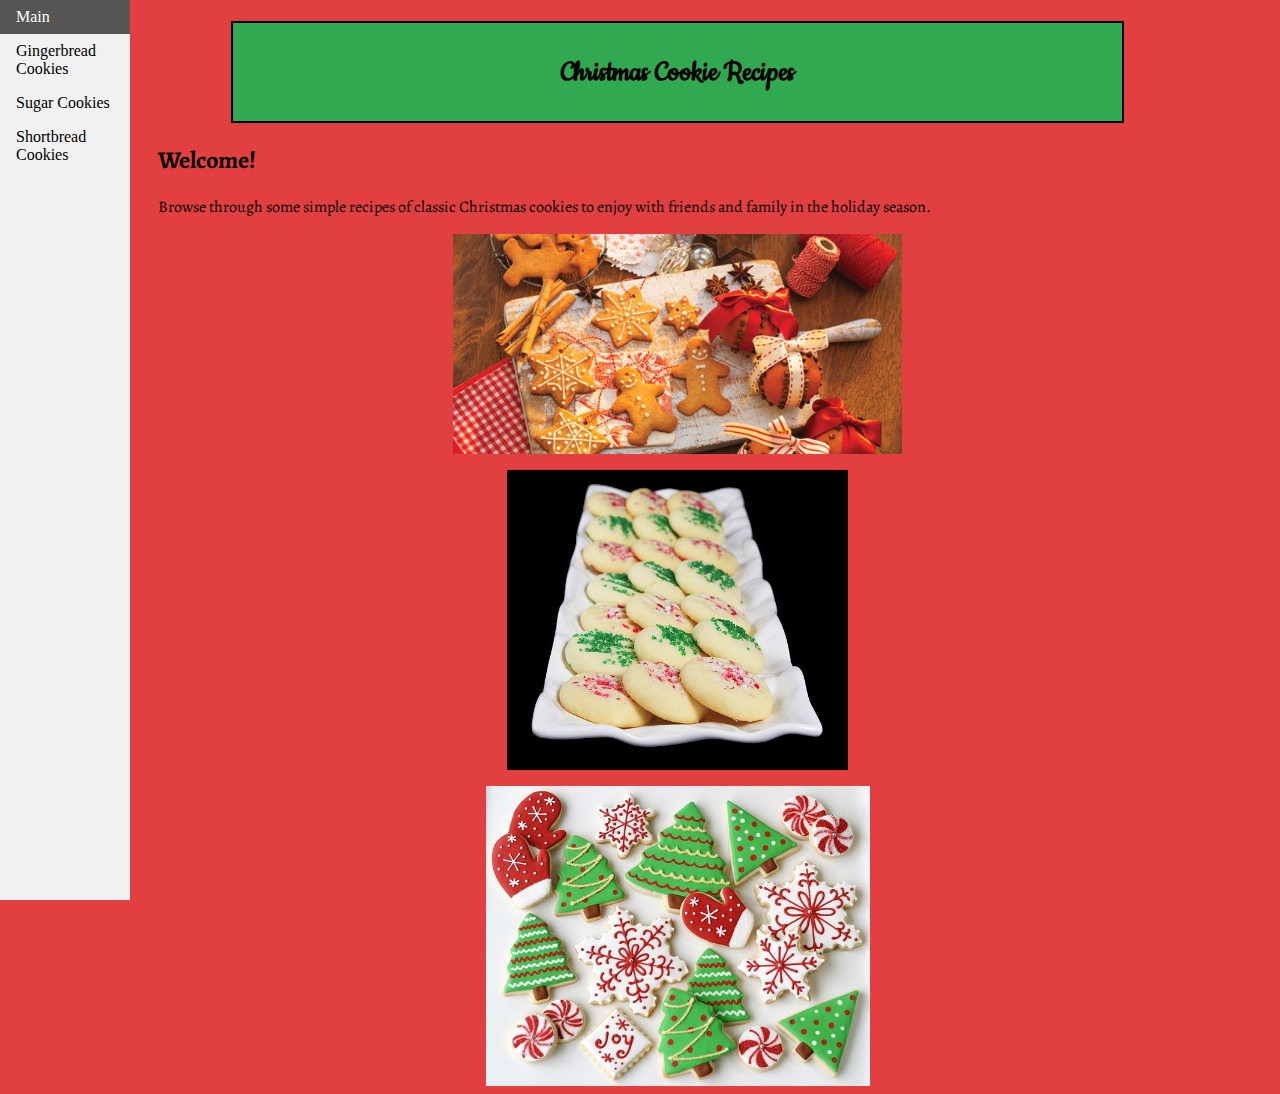
<file: index.html>
<!DOCTYPE html>

<html>

<head>
	<title>Christmas Cookie Recipes</title>
	<link href='https://fonts.googleapis.com/css?family=Cookie' rel='stylesheet' type='text/css'>
	<meta name="viewport" content="width=device-width, initial scale=1.0">
	<link rel="stylesheet" href="css/main.css">
</head>

<body>
	
	<nav>
		<ul>
			<li><a class="active" href="">Main</a></li>
			<li><a href="gingerbreadcookies">Gingerbread Cookies</a></li>
			<li><a href="sugarcookies">Sugar Cookies</a></li>
			<li><a href="shortbreadcookies">Shortbread Cookies</a></li>	
		</ul>
	</nav>
	
	<div id="mainContent">
	<link href='https://fonts.googleapis.com/css?family=Alegreya' rel='stylesheet' type='text/css'>
	
		<h1>Christmas Cookie Recipes</h1>
			<p> </p>
		
		<h2>Welcome!</h2> 
			<p>Browse through some simple recipes of classic Christmas cookies to enjoy with friends and family in the holiday season.</p> 
		
		<img class ="centerMe" src="../images/titlepagecookiespic.jpeg" alt = "Christmas Cookies! (Gingerbread)"/>
		<p> </p>
		<img class ="centerMe" src="../images/short-bread-title-page.jpg" alt = "Christmas Cookies! (Shortbread)"/> 
		<p> </p>
		<img class="centerMe" src="../images/sugar-cookies-final.jpg" alt = "Delicious sugar cookies! (Sugar)"/>
	</div>
</body>
</html>
</file>
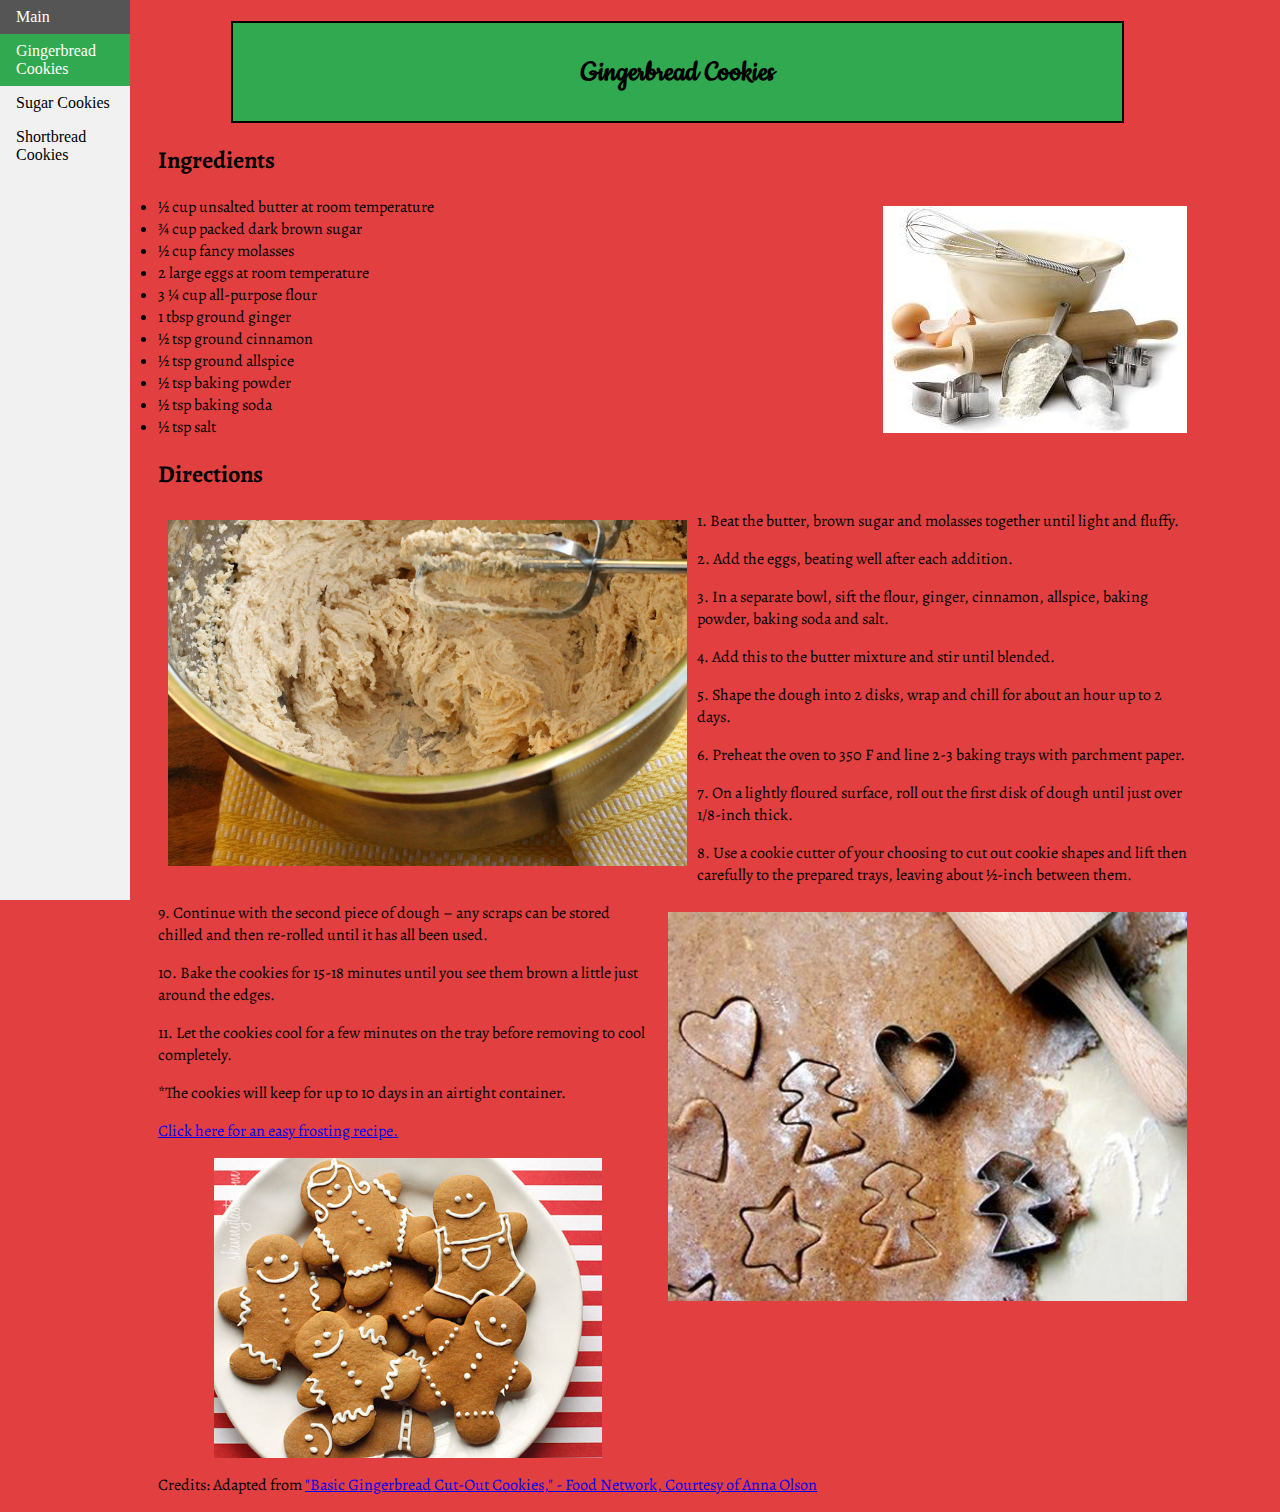
<file: gingerbreadcookies/index.html>
<!DOCTYPE html>

<html>

<head>
	<title>Gingerbread Cookies</title>
	<link href='https://fonts.googleapis.com/css?family=Cookie' rel='stylesheet' type='text/css'>
	<meta name="viewport" content="width=device-width, initial scale=1.0">
	<link rel="stylesheet" href="../css/main.css">
</head>

<body>
	
	<nav>
		<ul>
			<li><a href="../">Main</a></li>
			<li><a class ="active" href="../gingerbreadcookies">Gingerbread Cookies</a></li>
			<li><a href="../sugarcookies">Sugar Cookies</a></li>
			<li><a href="../shortbreadcookies">Shortbread Cookies</a></li>
		</ul>
	</nav>
	
	<div id="mainContent">
	<link href='https://fonts.googleapis.com/css?family=Alegreya' rel='stylesheet' type='text/css'>
	
		<h1>Gingerbread Cookies</h1>
		
		<h2>Ingredients</h2>
		<img class ="imgRight" src="../images/ingredients.JPG" alt = "A Few Ingredients for Gingerbread Cookies."/>
			
			</ul>	
				<li>½ cup unsalted butter at room temperature</li> 
				<li>¾ cup packed dark brown sugar</li>
				<li>½ cup fancy molasses</li>
				<li>2 large eggs at room temperature</li>
				<li>3 ¼ cup all-purpose flour</li>
				<li>1 tbsp ground ginger</li>
				<li>½ tsp ground cinnamon</li>
				<li>½ tsp ground allspice</li>
				<li>½ tsp baking powder</li>
				<li>½ tsp baking soda</li>
				<li>½ tsp salt</li>
			</ul>
		
		<h2>Directions</h2>
			<img class="imgLeft" src="../images/butter-and-sugar.jpg" alt = "Brown sugar and butter."/> 
			<p>1. Beat the butter, brown sugar and molasses together until light and fluffy.</p> 
			<p>2. Add the eggs, beating well after each addition.</p>
			<p>3. In a separate bowl, sift the flour, ginger, cinnamon, allspice, baking powder, baking soda and salt.</p>
			<p>4. Add this to the butter mixture and stir until blended.</p>
			<p>5. Shape the dough into 2 disks, wrap and chill for about an hour up to 2 days.</p>
			<p>6. Preheat the oven to 350 F and line 2-3 baking trays with parchment paper.</p>
			<p>7. On a lightly floured surface, roll out the first disk of dough until just over 1/8-inch thick.</p>
			<p>8. Use a cookie cutter of your choosing to cut out cookie shapes and lift then carefully to the prepared trays, leaving about ½-inch between them.</p> 
			<img class="imgRight" src="../images/gingerbread-cutouts.jpg" alt = "Gingerbread Cutouts"/>
			<p>9. Continue with the second piece of dough – any scraps can be stored chilled and then re-rolled until it has all been used.</p>
			<p>10. Bake the cookies for 15-18 minutes until you see them brown a little just around the edges.</p> 
			<p>11. Let the cookies cool for a few minutes on the tray before removing to cool completely.</p>
			<p>*The cookies will keep for up to 10 days in an airtight container.</p>
		
		<p><a href	= "http://allrecipes.com/recipe/11102/gingerbread-cookie-frosting/">Click here for an easy frosting recipe.</a></p>			
	
		<img class="centerMe" src="../images/low-fat-gingerbread-men.jpg" alt = "Delicious gingerbread cookies final product!"/>

		<p>Credits: Adapted from <a href = "http://www.foodnetwork.ca/recipe/basic-gingerbread-cut-out-cookies/12839/#SOTr0CKgo7hghF9o.99">"Basic Gingerbread Cut-Out Cookies," - Food Network, Courtesy of Anna Olson </a></p> 
	
	</div>	
</body>
</html>
</file>
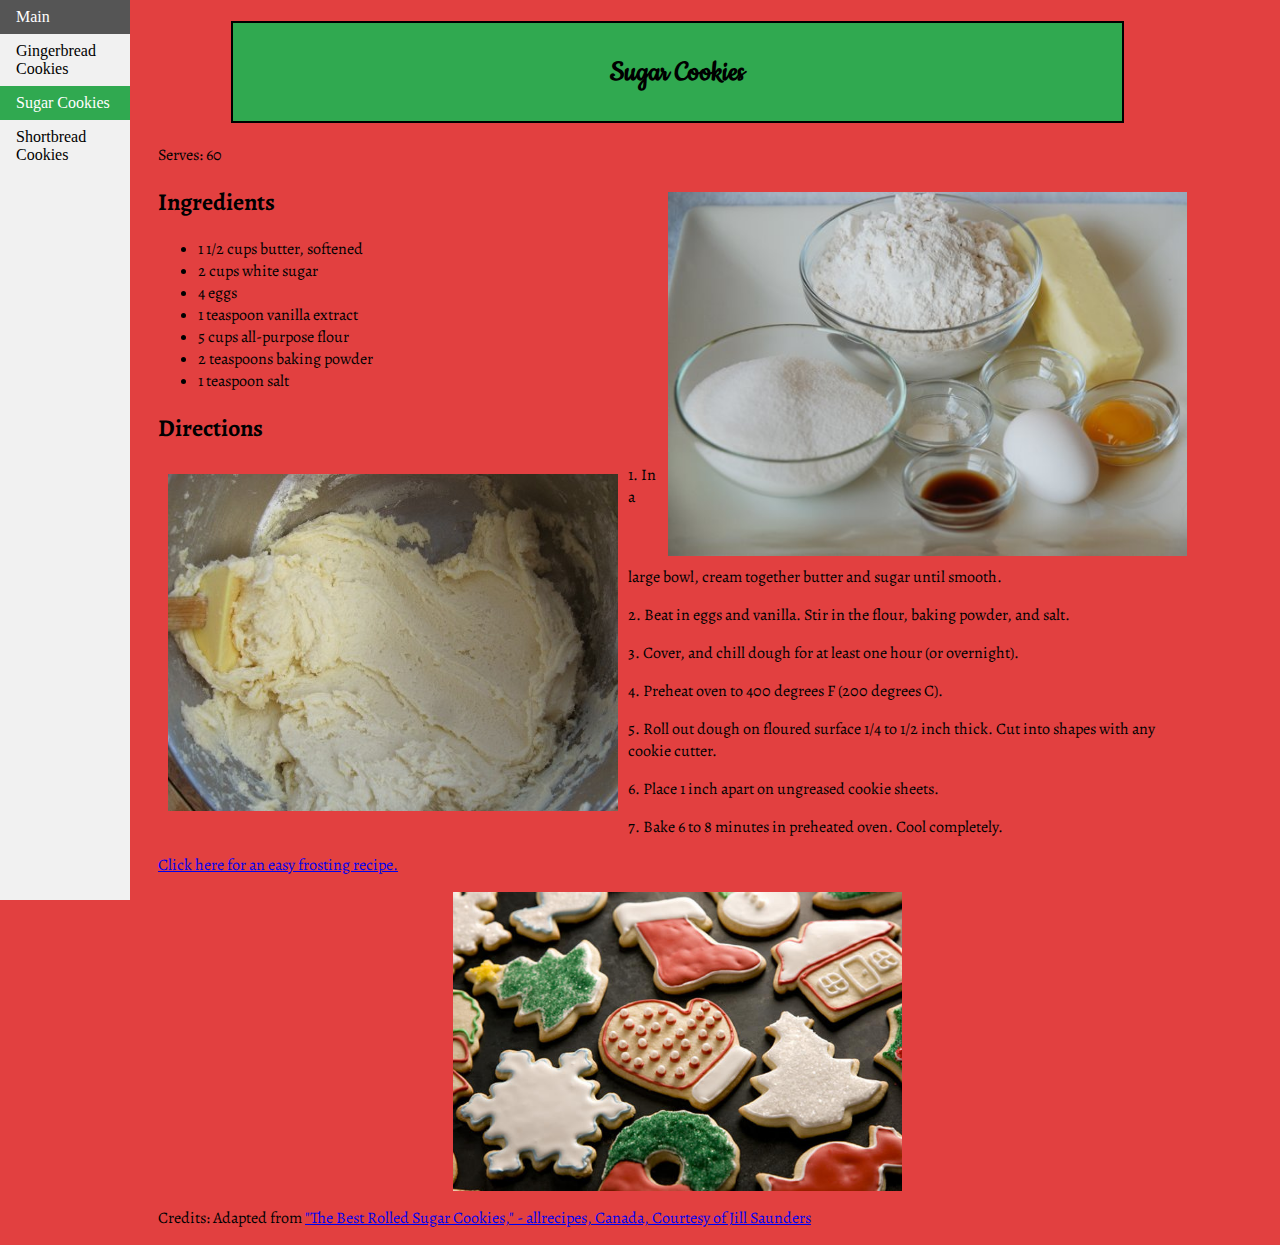
<file: sugarcookies/index.html>
<!DOCTYPE html>

<html>

<head>
	<title>Sugar Cookies</title>
	<link href='https://fonts.googleapis.com/css?family=Cookie' rel='stylesheet' type='text/css'>
	<meta name="viewport" content="width=device-width, initial scale=1.0">
	<link rel="stylesheet" href="../css/main.css">
</head>

<body>
	
	<nav>
		<ul>
			<li><a href="../">Main</a></li>
			<li><a href="../gingerbreadcookies">Gingerbread Cookies</a></li>
			<li><a class ="active" href="../sugarcookies">Sugar Cookies</a></li>
			<li><a href="../shortbreadcookies">Shortbread Cookies</a></li>
		</ul>
	</nav>
	
	<div id="mainContent">
	<link href='https://fonts.googleapis.com/css?family=Alegreya' rel='stylesheet' type='text/css'>
	
		<h1>Sugar Cookies</h1>
		
		<p>Serves: 60</p> 
		<img class="imgRight" src="../images/sugar-cookie-ingredients.jpg" alt = "Sugar Cookie Ingredients."/>
		
		<h2>Ingredients</h2> 
			<ul>
				<li>1 1/2 cups butter, softened</li> 
				<li>2 cups white sugar</li>
				<li>4 eggs</li>
				<li>1 teaspoon vanilla extract</li>
				<li>5 cups all-purpose flour</li>
				<li>2 teaspoons baking powder</li>
				<li>1 teaspoon salt</li>
			</ul>
		
		<h2>Directions</h2>
			<img class="imgLeft" src="../images/sugar-cookie-dough.jpg" alt = "Mixing Ingredients for Cookie Dough."/> 
			<p>1. In a large bowl, cream together butter and sugar until smooth.</p> 
			<p>2. Beat in eggs and vanilla. Stir in the flour, baking powder, and salt.</p> 
			<p>3. Cover, and chill dough for at least one hour (or overnight).</p>
			<p>4. Preheat oven to 400 degrees F (200 degrees C).</p> 
			<p>5. Roll out dough on floured surface 1/4 to 1/2 inch thick. Cut into shapes with any cookie cutter.</p> 
			<p>6. Place 1 inch apart on ungreased cookie sheets.</p>
			<p>7. Bake 6 to 8 minutes in preheated oven. Cool completely.</p>
		
		<p><a href = "http://allrecipes.com/recipe/11587/sugar-cookie-icing/">Click here for an easy frosting recipe.</a></p>
			
		<img class ="centerMe" src="../images/titlepagesugarcookies.jpeg" alt = "Final Product of Sugar Cookies!"/>

		<p>Credits: Adapted from <a href = "http://allrecipes.com/recipe/10402/the-best-rolled-sugar-cookies/Adapted">"The Best Rolled Sugar Cookies," - allrecipes, Canada, Courtesy of Jill Saunders</a></p>
		
	</div>
</body>
</html>
</file>
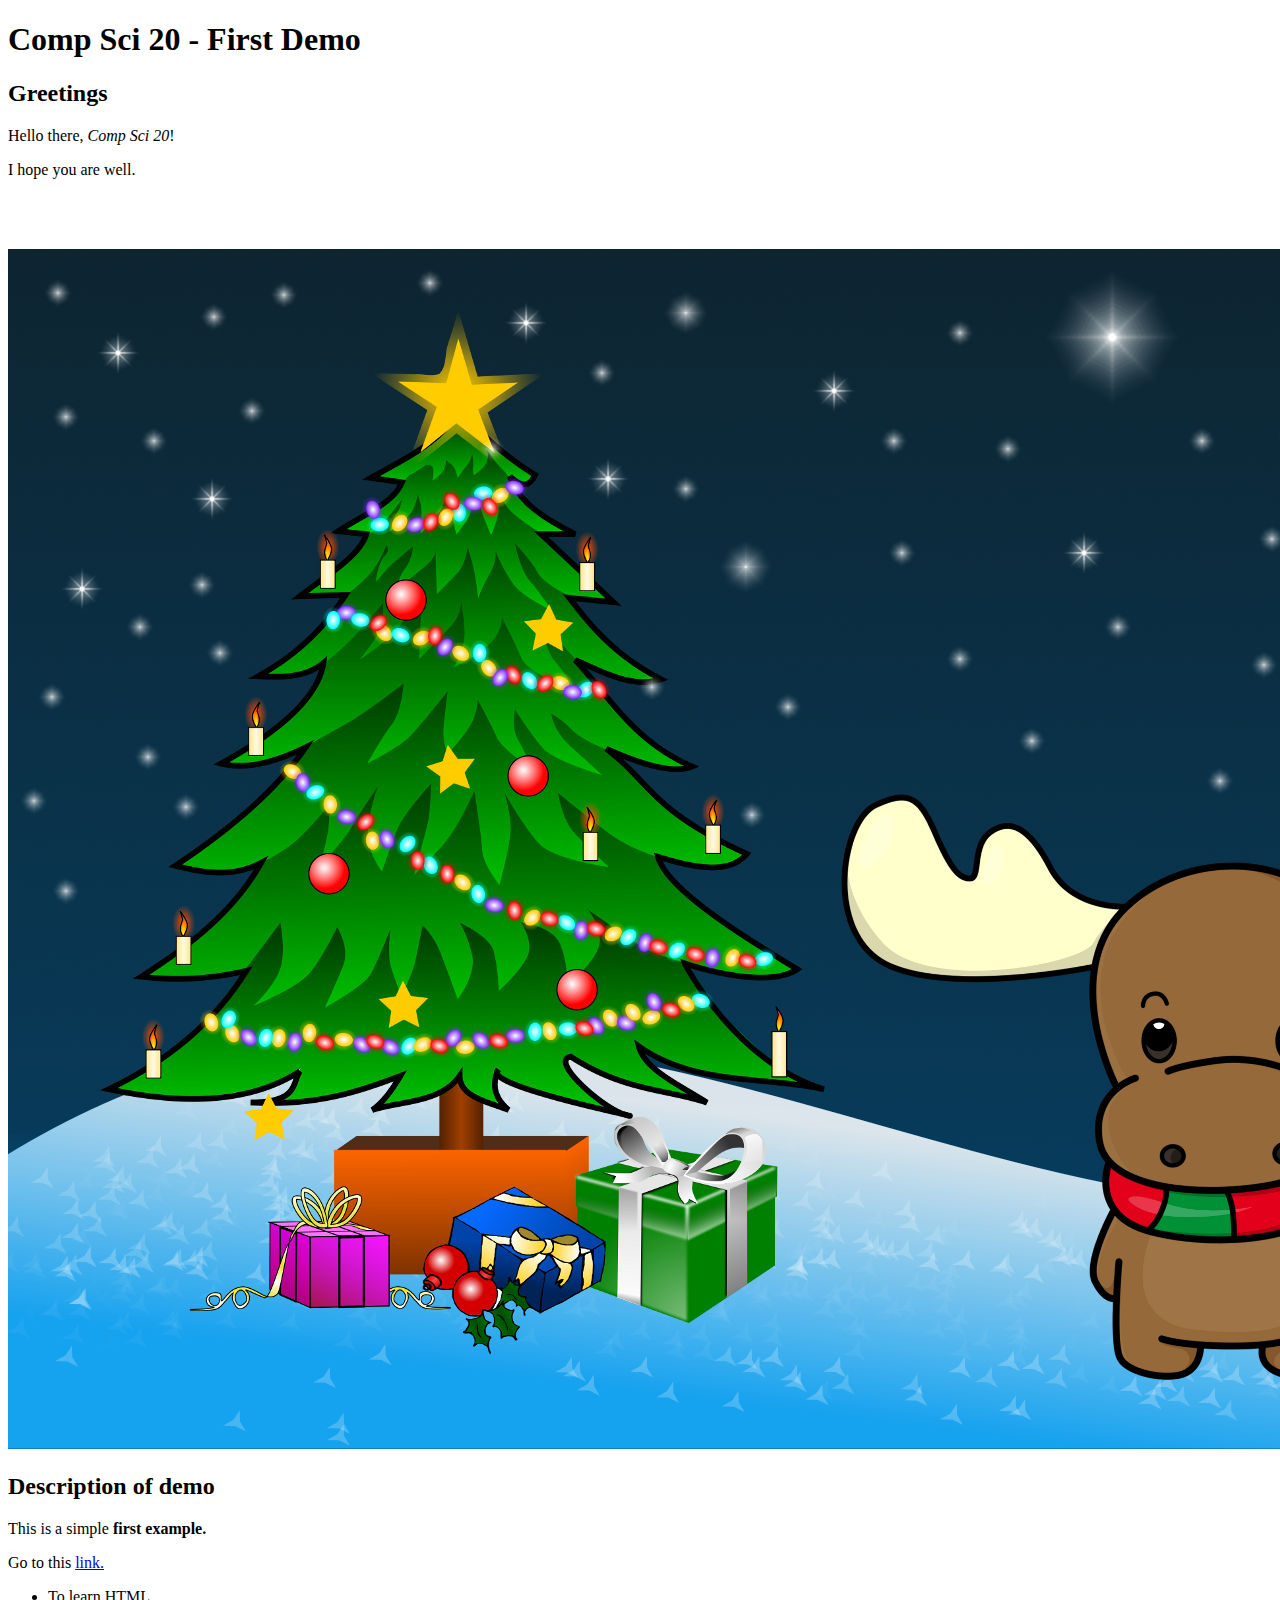
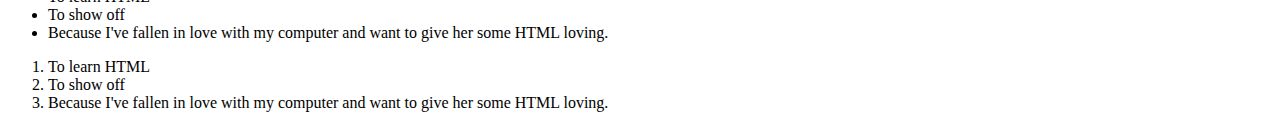
<file: HTMLexample1.html>
<!DOCTYPE html>

<html>

<head>
	<title>First Demo</title>
</head>

<body>
	<h1>Comp Sci 20 - First Demo</h1>
	
	<h2>Greetings</h2>
		<p>Hello there, <em>Comp Sci 20</em>!</p> 
		<p>I hope you are well.</p> <br /> <br /> <br />
		
	<img src="christmas-wallpaper-3-widescreen.png" />
	<h2>Description of demo</h2>
		<p>This is a simple <strong>first example.</strong></p>
		<p> Go to this <a href="http://htmldog.com/guides/html/beginner/links/">link.</a></p>
			<ul>
			<li>To learn HTML</li>
			<li>To show off</li>
			<li>Because I've fallen in love with my computer and want to give her some HTML loving.</li>
			</ul>
			
			<ol>
			<li>To learn HTML</li>
			<li>To show off</li>
			<li>Because I've fallen in love with my computer and want to give her some HTML loving.</li>
			</ol>
</body>
</html>
</file>
<file: css/main.css>
body {
		font-size: 1em;
		background-color: #E24040;
}

h1 {
		font-family: 'Cookie', cursive;
		font-size: 2em;
		background-color: #30A950; 
		text-align: center;
		border: 2px;
		border-style: solid;
		margin-left: 7%;
		margin-right: 7%;
		padding-bottom: 3%;
		padding-top: 3%;
}

#mainContent {
		font-family: 'Alegreya', serif;
		margin-left: 150px;
		margin-right: 75px;
}

.centerMe {
		display: block;
		margin-left: auto;
		margin-right: auto;
}

nav ul {
		list-style-type: none;
		margin: 0;
		padding: 0;
		background-color: #f1f1f1;
		width: 130px;
		position: fixed;
		height: 100%;
		top: 0;
		left: 0;
}

nav ul li a {
		display: block;
		text-decoration: none;
		color: #000;
		padding-left: 16px;
		padding-top: 8px;
		padding-bottom: 8px;

}

nav ul li a:hover {
		background-color: #555;
		color: #fff;
}

.active {
		background-color: #30A950;
		color: #fff;
}

img {
		max-width: 450px;
		max-height: 300px;
}

.imgLeft {
		float: left;
		padding: 10px;
		max-width: 50%;
		max-height: 50%;
}

.imgRight {
		float: right;
		padding: 10px;
		max-width: 50%;
		max-height: 50%;
}

@media screen and (max-width: 600px) {	
	nav ul {
			list-style-type: none;
			margin: 0;
			padding: 0;
			background-color: #f1f1f1;
			width: 100%;
			height: auto;
			position: fixed;
			top: 0;
			left: 0;
	}

	nav ul li a {
			display: block;
			text-decoration: none;
			color: #000;
			padding-left: 10px;
			padding-top: 5px;
			padding-bottom: 10px;
			padding-right: 5px;
	}
	
	nav ul li {
			float: left;
	}
	
	#mainContent {
			margin-left: 5%;
			margin-right: 5%;
			padding-top: 5%;
	}
}
</file>
